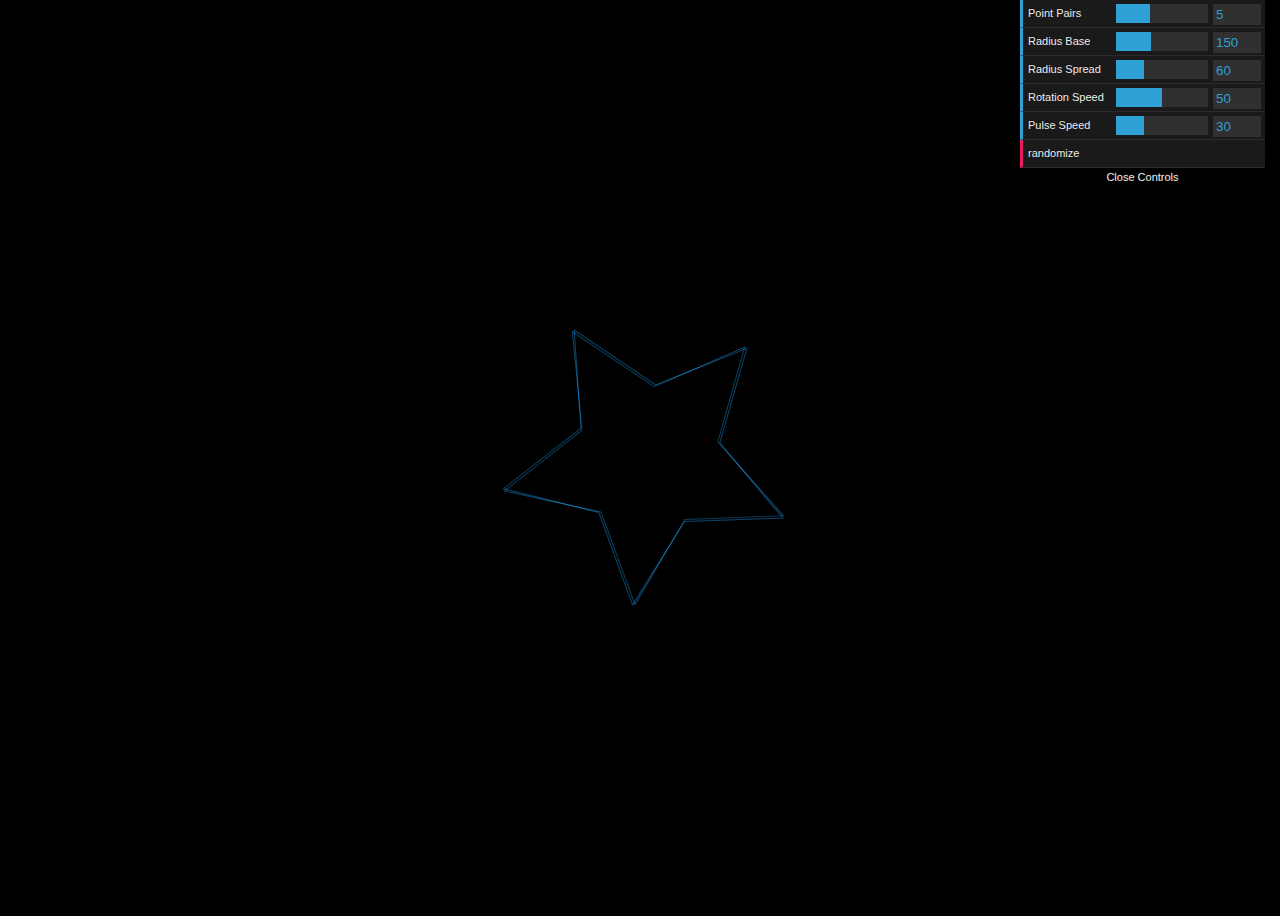
<file: canvas.html>
<!doctype html>
<html>
<head>
<meta charset="utf-8">
<title>canvas彩虹之星</title>

<style>
body {
	background: #000;
	overflow: hidden;
}
canvas {
	display: block;	
}
</style>

</head>
<body>

<script src="js/2.js"></script>

<canvas id="canvas"></canvas>

<script src="js/1.js"></script>

</body>
</html>
</file>
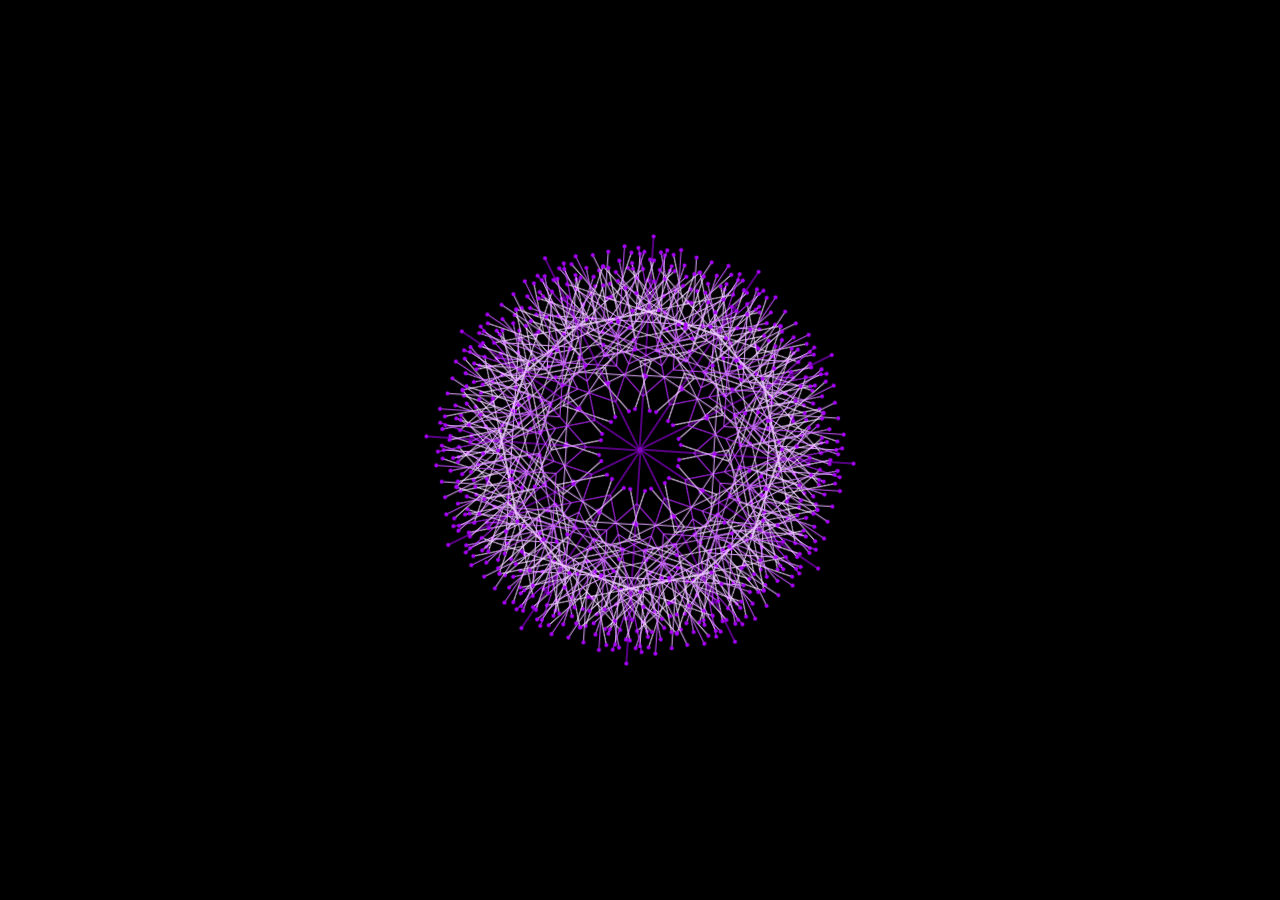
<file: span.html>
<!doctype html>
<html>
<head>
<meta charset="utf-8">
<title>树镜</title>


<style>
html,body {
	margin:0;
	padding:0;
	overflow:hidden;
	background-color:#000000
}
body {
	height:100vh;
	display:flex;
	align-items:center;
	justify-content:center;
}
.canvas {
	display:block;
	border-radius:50%;
}
.canvas-pattern {
	display:none;
}
</style>
</head>
<body>

<canvas class="canvas canvas-pattern js-canvas" width="500" height="500"></canvas>
<canvas class="canvas js-duplicate" width="500" height="500"></canvas>

<script type="text/javascript">
const canvas = document.querySelector('.js-canvas');
const ctx = canvas.getContext('2d');

const canvas2 = document.querySelector('.js-duplicate');
const ctx2 = canvas2.getContext('2d');

const dim = Math.min(window.innerWidth, window.innerHeight) * 0.95;
const w = dim;
const h = dim;
const midX = w >> 1;
const midY = h >> 1;

const PI = Math.PI;
const TO_RADIAN = PI / 180;

const maxDepth = 5;
const maxSpread = 90 * TO_RADIAN;

let autoAnimate = true;
let divergeAt = 0.5;
let spread = 45 * TO_RADIAN;
let tick = 0;

let autoSpeed = 0.004;
let autoTick = 0;

canvas.width = canvas2.width = w;
canvas.height = canvas2.height = h;

class Branch {
  constructor(position = {x : 0, y: 0}, length = 100, divergeAt = 0.5, angle = 0, depth = 0, spread = 45 * TO_RADIAN) {
    this.position = position;
    this.length = length;
    this.divergeAt = divergeAt;
    this.angle = angle;
    this.depth = depth;

    this.color = '#000';
    this.spread = spread;
    this.branches = [];

    this.grow();
  }

  grow() {
    if (!this.canBranch) {
      return;
    }

    this.branches = [];

    const nextLength = this.length * 0.75;
    const nextDepth = this.depth + 1;

    this.branches.push(
      new Branch(
        this.growPosition,
        nextLength,
        this.divergeAt,
        this.angle + this.spread,
        nextDepth,
        this.spread
      ),
      new Branch(
        this.growPosition,
        nextLength,
        this.divergeAt,
        this.angle - this.spread,
        nextDepth,
        this.spread
      )
    );
  }

  update(spread, divergeAt) {
    this.spread = spread;
    this.divergeAt = divergeAt;

    this.grow();
  }

  get growPosition() {
    const dl = this.length * this.divergeAt;

    return {
      x: this.position.x + (Math.cos(this.angle) * dl),
      y: this.position.y + (Math.sin(this.angle) * dl),
    };
  }

  get canBranch() {
    return this.depth < maxDepth;
  }
}

const rootBranch = new Branch(
  { x: midX, y: midY },
  midY * 0.5,
  divergeAt,
  -90 * TO_RADIAN,
  0,
  spread
);

const drawBranch = (branch, phase) => {
  const h = ~~(200 + (160 * phase));
  const l = 50 + ~~(((branch.depth / (maxDepth + 1))) * 50);

  const endX = branch.length;
  const endY = 0;
  const r = 2;

  ctx.save();

  ctx.strokeStyle = `hsl(${h}, 100%, ${l}%)`;
  ctx.translate(branch.position.x, branch.position.y);
  ctx.rotate(branch.angle);

  ctx.beginPath();
  ctx.moveTo(0, 0);
  ctx.lineTo(endX, endY);
  ctx.stroke();
  ctx.closePath();

  ctx.beginPath();
  ctx.fillStyle = `hsl(${h}, 100%, 50%)`;
  ctx.arc(endX, endY, r, 0, PI * 2, false);
  ctx.fill();
  ctx.closePath();

  ctx.restore();

  branch.branches.forEach((b) => {
    drawBranch(b, phase);
  });
};

const map = (value, start1, stop1, start2, stop2) => ((value - start1) / (stop1 - start1)) * (stop2 - start2) + start2;

const clear = () => {
  ctx.clearRect(0, 0, ctx.canvas.width, ctx.canvas.height);
  ctx2.clearRect(0, 0, ctx2.canvas.width, ctx2.canvas.height);
};

const loop = () => {
  let phase = rootBranch.spread / maxSpread;

  clear(phase);

  if (autoAnimate) {
    phase = map(Math.sin(autoTick), -1, 1, 0, 1);

    spread = phase * maxSpread;
    divergeAt = map(Math.sin(autoTick), -1, 1, 0, 0.5);

    autoTick += autoSpeed;
  }

  rootBranch.update(spread, divergeAt);

  drawBranch(rootBranch, phase);

  const numSegments = 12;
  const angleInc = PI * 2 / numSegments;
  let angle = tick;

  for (let i = 0; i < numSegments; i++) {
    ctx2.save();
    ctx2.translate(midX, midY);
    ctx2.rotate(angle);
    ctx2.drawImage(canvas, -w / 2, -h / 2);
    ctx2.restore();
    angle += angleInc;
  }

  tick += 0.002;

  requestAnimationFrame(loop);
};

const onPointerMove = (e) => {
  if (autoAnimate) {
    return;
  }

  const target = (e.touches && e.touches.length) ? e.touches[0] : e;
  const { clientX: x, clientY: y } = target;

  const width = window.innerWidth;
  const height = window.innerHeight;

  spread = (x / width) * maxSpread;
  divergeAt = y / height;
};

document.body.addEventListener('mousemove', onPointerMove);
document.body.addEventListener('touchmove', onPointerMove);

document.addEventListener('mouseenter', () => {
  autoAnimate = false;
});

document.addEventListener('mouseleave', () => {
  autoAnimate = true;
});

loop();
</script>

</body>
</html>
</file>
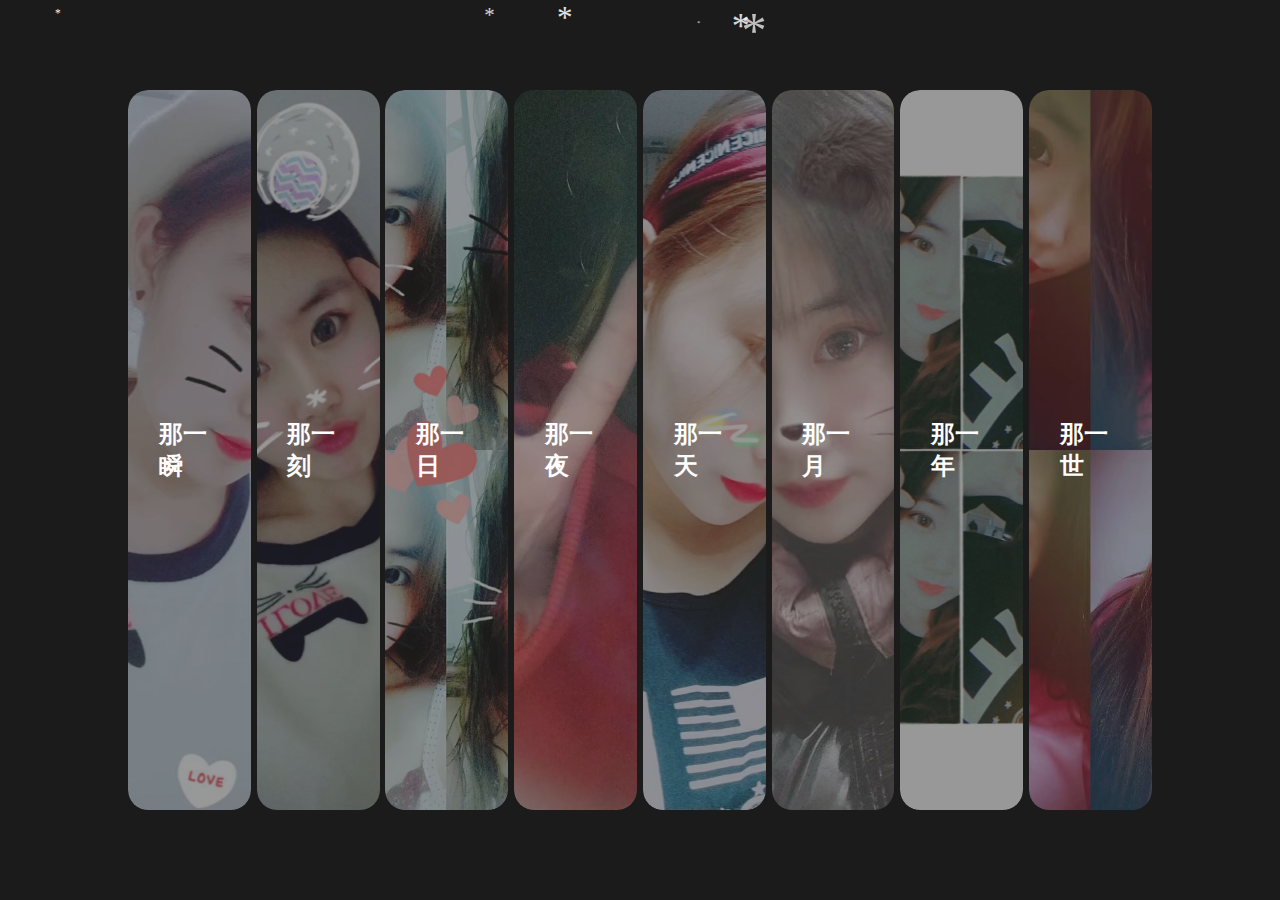
<file: 手风琴.html>
<!DOCTYPE html>
<html lang="en">

<head>
    <meta charset="UTF-8">
    <meta name="viewport" content="width=device-width, initial-scale=1.0">
    <meta http-equiv="X-UA-Compatible" content="ie=edge">

    <title>jQuery/HTML5/css3精美唯美图片Y轴展示</title>
	
	<style>
        *{
    margin: 0;
    padding: 0;
    list-style: none;
}

html,
body{
    width: 100%;
    height: 100%;
    overflow: hidden;
}

.wrapper{
	width: 100%;
	height: 100%;
	background-color: #1B1B1B;
	display: flex;
	justify-content: center;
	align-items: center;    /* opacity: 0.5; */
}

.wrapper .content{
    display: flex;
    width: 80%;
    height: 80%;
    align-items: center;
    /* border: 1px solid orange; */
    justify-content: space-between;
}

.wrapper .content .item{
    position: relative;
     width: 12%;
     height: 100%;
     color: #fff;
     background-color: #333;
     border-radius: 20px;
     cursor: pointer;
     overflow: hidden;
     transition: height 0.5s ease-in 0.5s, width 0.5s ease-in;
    
     
}

.wrapper .content .item .inner{
    width: 100%;
    height: 100%;
    position: relative;
}
/*鑳屾櫙鍥剧墖鍔ㄧ敾*/
.wrapper .content .item:nth-of-type(1) .inner{
    transition: transform 0.5s ease-in 0.1s;
    
}
.wrapper .content .item:nth-of-type(2) .inner{
    transition: transform 0.5s ease-in 0.2s;
    
}
.wrapper .content .item:nth-of-type(3) .inner{
    transition: transform 0.5s ease-in 0.3s;
    
}
.wrapper .content .item:nth-of-type(4) .inner{
    transition: transform 0.5s ease-in 0.4s;
    
}
.wrapper .content .item:nth-of-type(5) .inner{
    transition: transform 0.5s ease-in 0.5s;
    
}
.wrapper .content .item:nth-of-type(6) .inner{
    transition: transform 0.5s ease-in 0.6s;
    
}
.wrapper .content .item:nth-of-type(7) .inner{
    transition: transform 0.5s ease-in 0.7s;
    
}
.wrapper .content .item:nth-of-type(8) .inner{
    transition: transform 0.5s ease-in 0.8s;
    
}
.wrapper .content .item .inner .bjPic{
    width: 100%;
    height: 100%;
    border-radius: 20px;
    opacity: 0.5;
   
}



.wrapper .content .item:nth-of-type(1) .inner .bjPic{
    background-image: url("./img/22.jpg");
    background-size: cover;
    background-position: center;
}
.wrapper .content .item:nth-of-type(2) .inner .bjPic{
   background-image: url("./img/23.jpg");
    background-size: cover;
    background-position: center;
}
.wrapper .content .item:nth-of-type(3) .inner .bjPic{
   background-image: url("./img/24.jpg");
    background-size: cover;
    background-position: center;
}
.wrapper .content .item:nth-of-type(4) .inner .bjPic{
   background-image: url("./img/25.jpg");
    background-size: cover;
    background-position: center;
}
.wrapper .content .item:nth-of-type(5) .inner .bjPic{
    background-image: url("./img/26.jpg");
    background-size: cover;
    background-position: center;
}
.wrapper .content .item:nth-of-type(6) .inner .bjPic{
    background-image: url("./img/27.jpg");
    background-size: cover;
    background-position: center;
}
.wrapper .content .item:nth-of-type(7) .inner .bjPic{
     background-image: url("./img/28.jpg");
    background-size: cover;
    background-position: center;
}
.wrapper .content .item:nth-of-type(8) .inner .bjPic{
    background-image: url("./img/29.jpg");
    background-size: cover;
    background-position: center;
}
.wrapper .content .item .inner .dir{
    position: absolute;
    top: 50%;
    left: 50%;
    transform: translate(-50%, -50%);
    transition: opacity 0.5s linear 0.3s;
}

.wrapper .content .item:hover .inner .bjPic{
    opacity: 1;
}
.wrapper .content .item:hover .inner .dir{
    font-size: 18px;
    font-weight: bold;
}
.wrapper .content .item .showBox{
    width: 100%;
    height: 100%;
    /* position: absolute; */
    opacity: 0;
}
.wrapper .content .item .showBox .showBox-dir{
    position: absolute;
    left: 50px;
    top: 50px;
}
.wrapper .content .item .showBox .close{
    width: 30px;
    height: 30px;
    position: absolute;
    right: 50px;
    top: 50px;
}
.wrapper .content .item .showBox .close::before,
.wrapper .content .item .showBox .close::after{
    position: absolute;
    left: 50%;
    top: 50%;
    transform: translate(-50%, -50%);
    content: "";
    display: block;
    width: 20px;
    height: 2px;
    background-color: #fff;
}
.wrapper .content .item .showBox .close::before{
    transform: rotateZ(45deg);
}
.wrapper .content .item .showBox .close::after{
    transform: rotate(-45deg);
}

/*鍒濆鐘舵€�*/
.init .content .item .inner{
    transform: translateY(100%);
}

/*鐐瑰嚮灞曠ず鍔ㄧ敾*/
.startShowItem .content .item{
    transition: width 0.5s ease-in 0.5s, height 0.5s ease-in;
}
.startShowItem .content .item.active{
    width: 100%;
}
.startShowItem .content .item:not(.active){
    height: 0%;
    width: 0%;
    /* transition: height 0.5s ease-in; */
}
.startShowItem .content .item .inner .dir{
    opacity: 0;
    transition: opacity 0.5s linear 0.2s;
}
.startShowItem .content .item .inner .showBox{
    opacity: 1;
    transition: opacity 0.5s linear 0.5s;
}

    </style>
	
</head>

<body>
   
    <div class="wrapper init">
        <ul class="content">
            <li class="item">
                <div class="inner">
                    <div class="bjPic"></div>
                    <div class="dir">
                        <h2>那一瞬</h2>
                    </div>
                    <div class="showBox">
                        <div class="showBox-dir">
                            <h2>那一瞬，你飞升成仙，不为长生，只为佑你平安喜乐</h2>
                        </div>
                        <div class="close">

                        </div>
                    </div>
                </div>

            </li>
            <li class="item">
                <div class="inner">
                    <div class="bjPic"></div>
                    <div class="dir">
                        <h2>那一刻</h2>
                    </div>
                    <div class="showBox">
                        <div class="showBox-dir">
                            <h2>那一刻，我升起风马，不为祈福，只为守候你的到来</h2>
                        </div>
                        <div class="close">

                        </div>
                    </div>
                </div>

            </li>
            <li class="item">
                <div class="inner">
                    <div class="bjPic"></div>
                    <div class="dir">
                        <h2>那一日</h2>
                    </div>
                    <div class="showBox">
                        <div class="showBox-dir">
                            <h2>那一日，我磨一砂石，不为修性，只为丢进你的心海</h2>
                        </div>
                        <div class="close">

                        </div>
                    </div>
                </div>

            </li>
            <li class="item">
                <div class="inner">
                    <div class="bjPic"></div>
                    <div class="dir">
                        <h2>那一夜</h2>
                    </div>
                    <div class="showBox">
                        <div class="showBox-dir">
                            <h2>那一夜，我彻宿低吟，不为参悟，只为寻你的气息</h2>
                        </div>
                        <div class="close">

                        </div>
                    </div>
                </div>

            </li>
            <li class="item">
                <div class="inner">
                    <div class="bjPic"></div>
                    <div class="dir">
                        <h2>那一天</h2>
                    </div>
                    <div class="showBox">
                        <div class="showBox-dir">
                            <h2>那一天，闭目在经殿香雾中，蓦然听见，你颂经中的真言</h2>
                        </div>
                        <div class="close">

                        </div>
                    </div>
                </div>

            </li>
            <li class="item">
                <div class="inner">
                    <div class="bjPic"></div>
                    <div class="dir">
                        <h2>那一月</h2>
                    </div>
                    <div class="showBox">
                        <div class="showBox-dir">
                            <h2>那一月，我摇动所有经筒，不为超度，只为触摸你指尖</h2>
                        </div>
                        <div class="close">

                        </div>
                    </div>
                </div>

            </li>
            <li class="item">
                <div class="inner">
                    <div class="bjPic"></div>
                    <div class="dir">
                        <h2>那一年</h2>
                    </div>
                    <div class="showBox">
                        <div class="showBox-dir">
                            <h2>那一年，磕长头匍匐在山路，不为觐见，只为贴着你的温暖</h2>
                        </div>
                        <div class="close">

                        </div>
                    </div>
                </div>

            </li>
            <li class="item">
                <div class="inner">
                    <div class="bjPic"></div>
                    <div class="dir">
                        <h2>那一世</h2>
                    </div>
                    <div class="showBox">
                        <div class="showBox-dir">
                            <h2>那一世，转山转水转佛塔，不为修来世，只为途中相见</h2>
                        </div>
                        <div class="close">

                        </div>
                    </div>
                </div>

            </li>
        </ul>
    </div>
	
    <script src="./js/jquery.min.js"></script>
    <script src="js/index.js"></script>
    <script src="js/snowflake.js"></script>
	
</body>
</html>
</file>
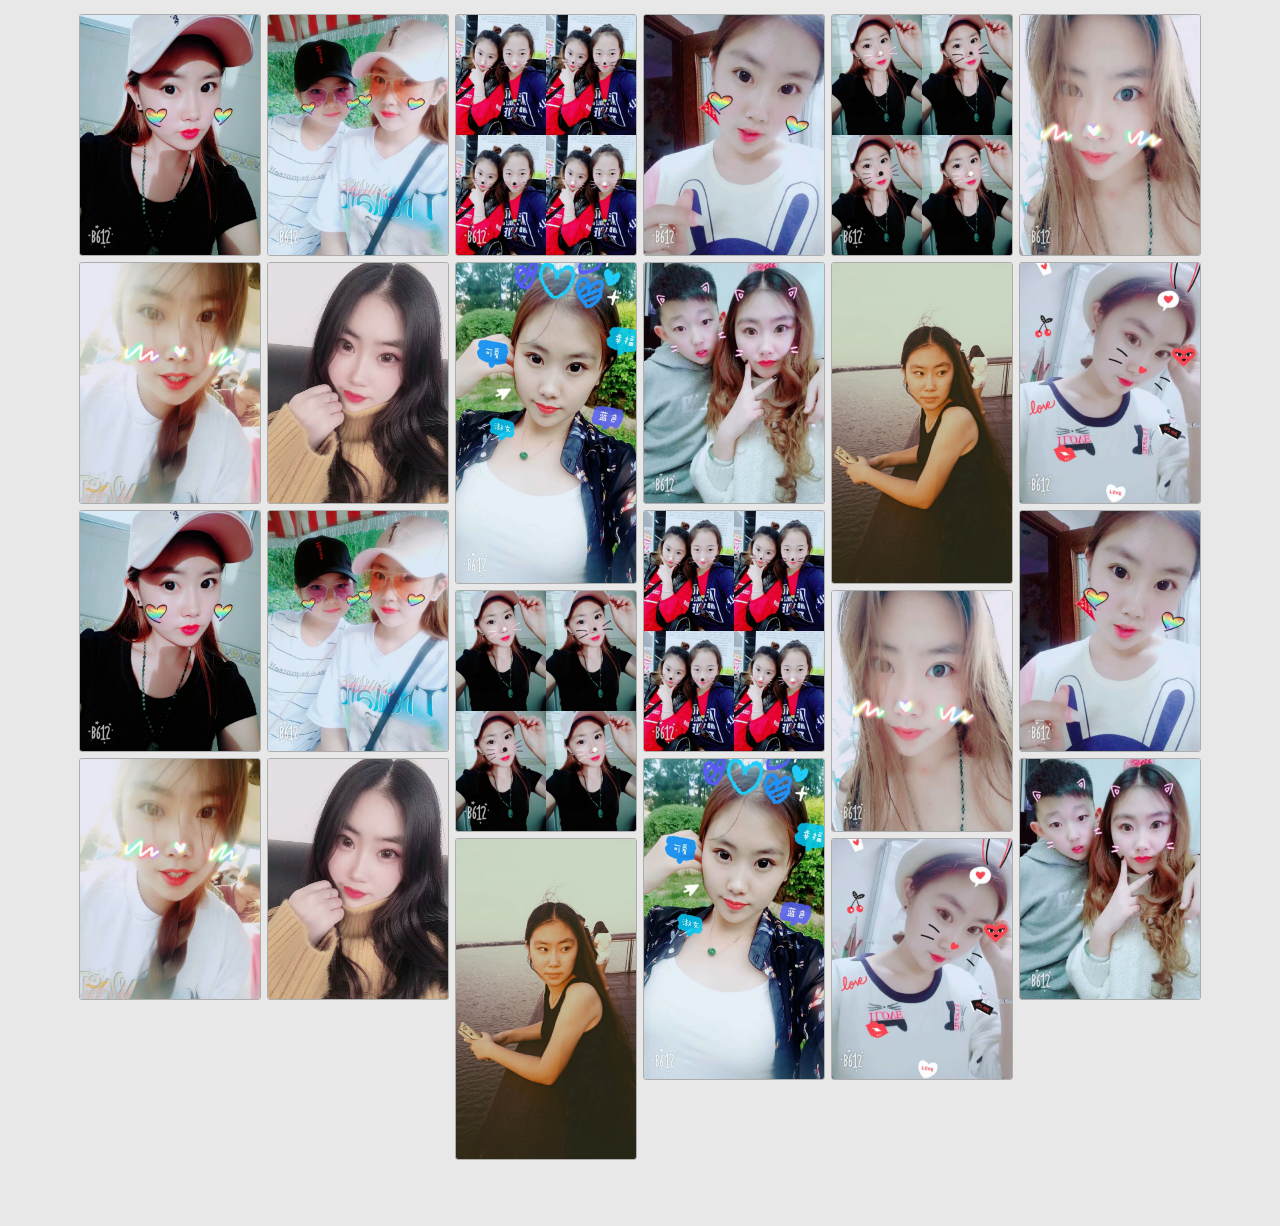
<file: 瀑布流.html>
<!doctype html>
<html lang="zh">
<head>
	<meta charset="UTF-8">
	<meta http-equiv="X-UA-Compatible" content="IE=edge,chrome=1"> 
	<meta name="viewport" content="width=device-width, initial-scale=1.0">
	<title>最小的响应式动态网格瀑布流布局js插件</title>
	<style type="text/css">
	body{ background-color:#E8E8E8}
		.demo {
		  position: relative;
		  opacity: 0;
		  transition: .2s ease;
		  margin-bottom: 60px;
		}

		.grid {
		  position: relative;
		  /* fluffy */
		  margin: 0 auto;
		  width: 98%;
		  /* end fluffy */
		}

		.grid-item {
			position: absolute;
			top: 0;
			left: 0;
			/* fluffy */
			width: 180px;
			border-radius: 3px;
			background-color: #EDEDED;
			/* end fluffy */
			-webkit-transition: .3s ease-in-out;
			-o-transition: .3s ease-in-out;
			transition: .3s ease-in-out;
			border: 1px solid #ADADAD;
				overflow: hidden;
		}
		.grid-item img{opacity:0;transform:scale(0); width: 100%;height:auto; vertical-align: middle; transition: all 1s; -webkit-transition: all 1s;}
		/* mq */
		@media (max-width: 600px) {
		  .grid-item {
		    width: 120px;
		    height: 80px;
		  }
		}
	</style>
	
</head>
<body>
	<div class="jq22-container">
		<div class="demo">
	        <div class="grid">
	        </div>
		</div>
		
	</div>
	<script src="js/jquery.min.js"></script>
	<script src="js/123.js"></script>
    <script>
      (function(){
        //瀑布流图片代码
        var img_src = [
        	{src : "img/11.jpg"},
			{src : "img/12.jpg"},
			{src : "img/13.jpg"},
			{src : "img/14.jpg"},
			{src : "img/15.jpg"},
			{src : "img/16.jpg"},
			{src : "img/17.jpg"},
			{src : "img/18.jpg"},
			{src : "img/19.jpg"},
			{src : "img/20.jpg"},
			{src : "img/21.jpg"},
			{src : "img/22.jpg"}
        ];
        var i = 0,sum;
        //瀑布流加载图片
       	function load(){
       		if(i<24){ 
       			for(;i<24;i++){
					create();
				}
       		}else{
       			sum = i;
       			for(;i<sum+3;i++){
       				create();
       			}
       		}
       	}
        //生成一张图片
        function create(){ 
        	//生成一个div盒子对象 
        	var oDiv = document.createElement("div");
        	oDiv.className = "grid-item";
        	//生成一个图片对象
        	var oImg = new Image();
        	oImg.src = img_src[i%img_src.length].src;
        	//把图片放入div盒子
        	oDiv.appendChild(oImg);
        	//把div放入大盒子
        	$(".grid").append(oDiv);
        	(function(oImg){
				setTimeout(function(){
					oImg.style.cssText = "opacity:1;transform:scale(1);";
				},100);
			})(oImg); //立马调用
        }
        
        //滚动滚动条的时候调用的事件
        var scrollH = '';//文档高度
		var scrollT = '';//滚动条高度
		var _height = $(window).height();
		$(window).scroll(function(){
			scrollH = document.body.scrollHeight;
			scrollT = document.documentElement.scrollTop || window.pageYOffset || document.body.scrollTop;
			console.log(_height+" a "+scrollT+" b "+150+"  "+scrollH)
			if(_height +scrollT+50>scrollH){
				load();
				 minigrid('.grid', '.grid-item');
			}
		});
		
		load();
		setTimeout(function(){
			minigrid('.grid', '.grid-item', 6, null, 
	          function(){
	            var d = document.querySelector('.demo');
	            d.style.opacity = 1;
	          }
	        );
		},100);
		
        window.addEventListener('resize', function(){
          minigrid('.grid', '.grid-item');
        });
      })();
    </script>
</body>
</html>
</file>
